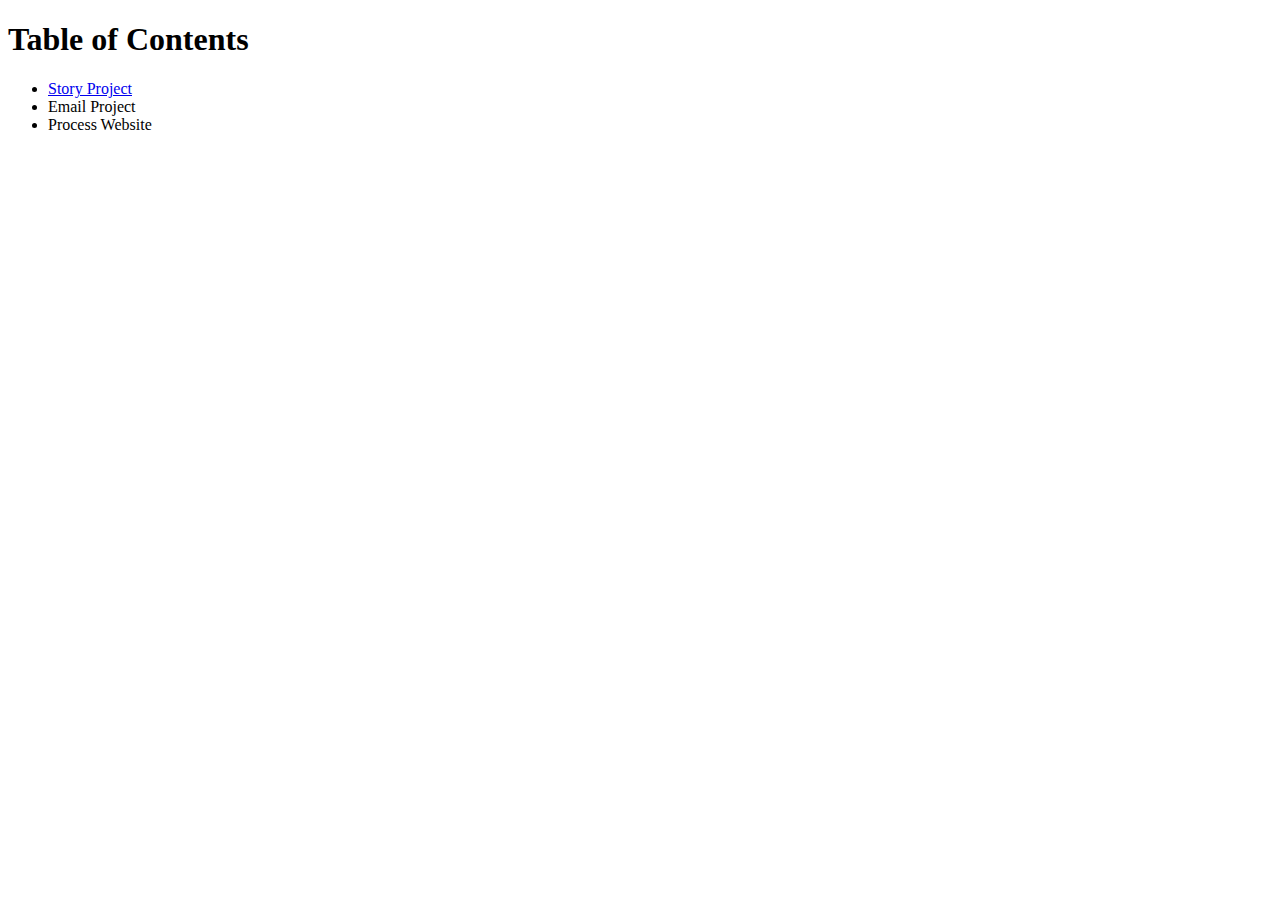
<file: index.html>
<!doctype html>
<html>
<head>
<meta charset="UTF-8">
<title>mariatsihlis.github.io</title>
</head>

<body>
<h1>Table of Contents</h1>

<nav> 
    <ul>
       <li><a href="story-project/index.html">Story Project</a></li>
       <li>Email Project</li>
       <li>Process Website</li>
      
    </ul>
</nav>

</body>
</html>
</file>
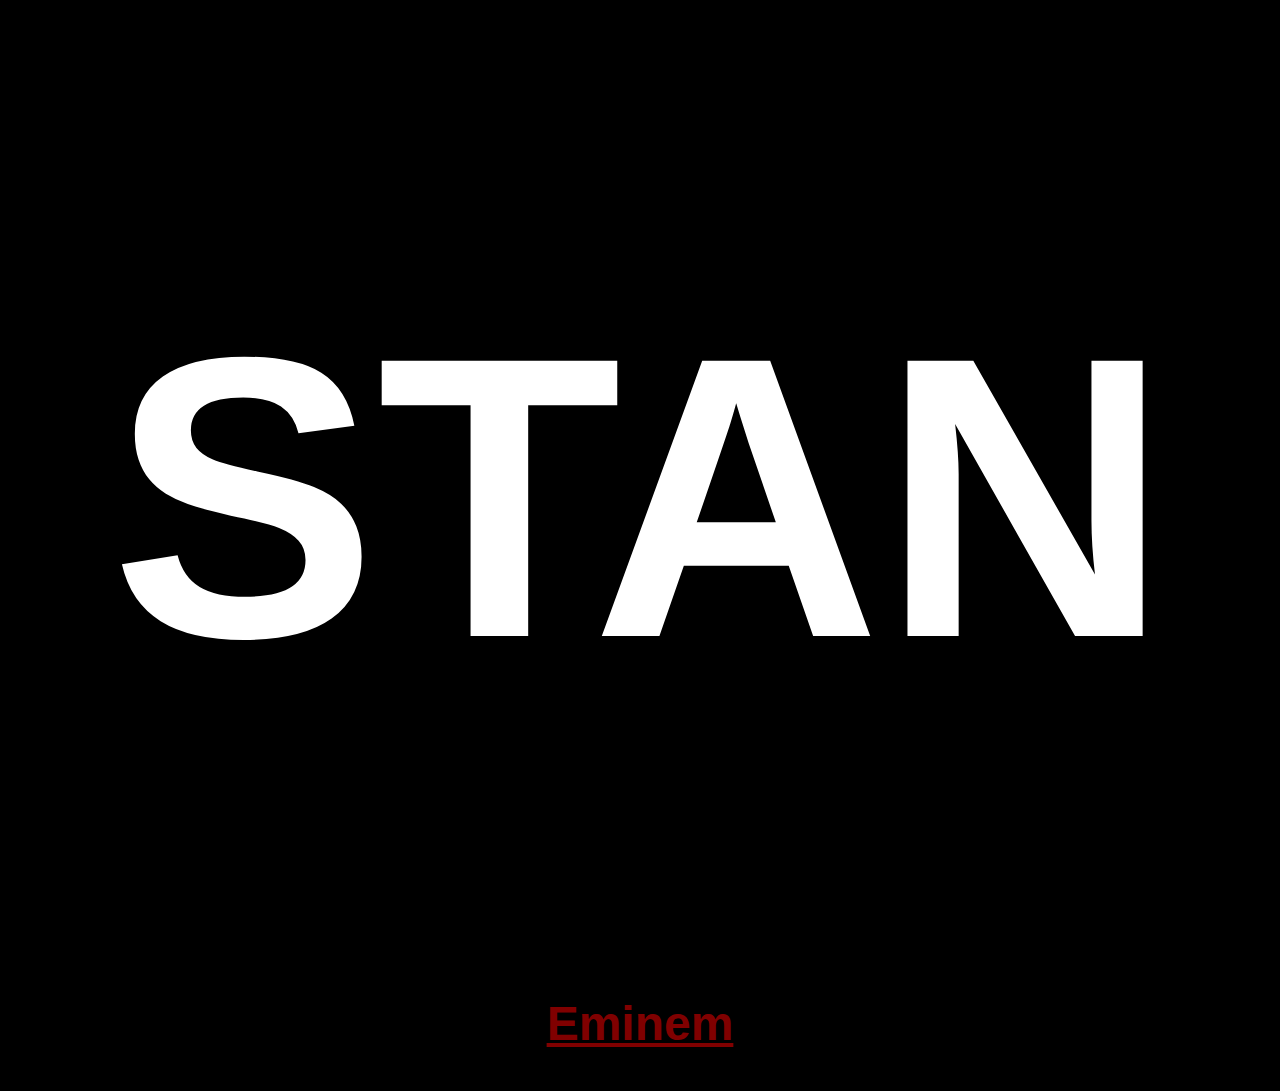
<file: story-project/index.html>
<!doctype html>
<html>
       
<head>
    <link rel="stylesheet" href="main_eminem.css">
        <title>Slim Shady</title>
   
</head>
 
 

  <body>
 
    <h1> STAN </h1>
        
   
    <h2><a href="page2.html"> Eminem</a></h2>
   
  
  
    </body>
</html>
</file>
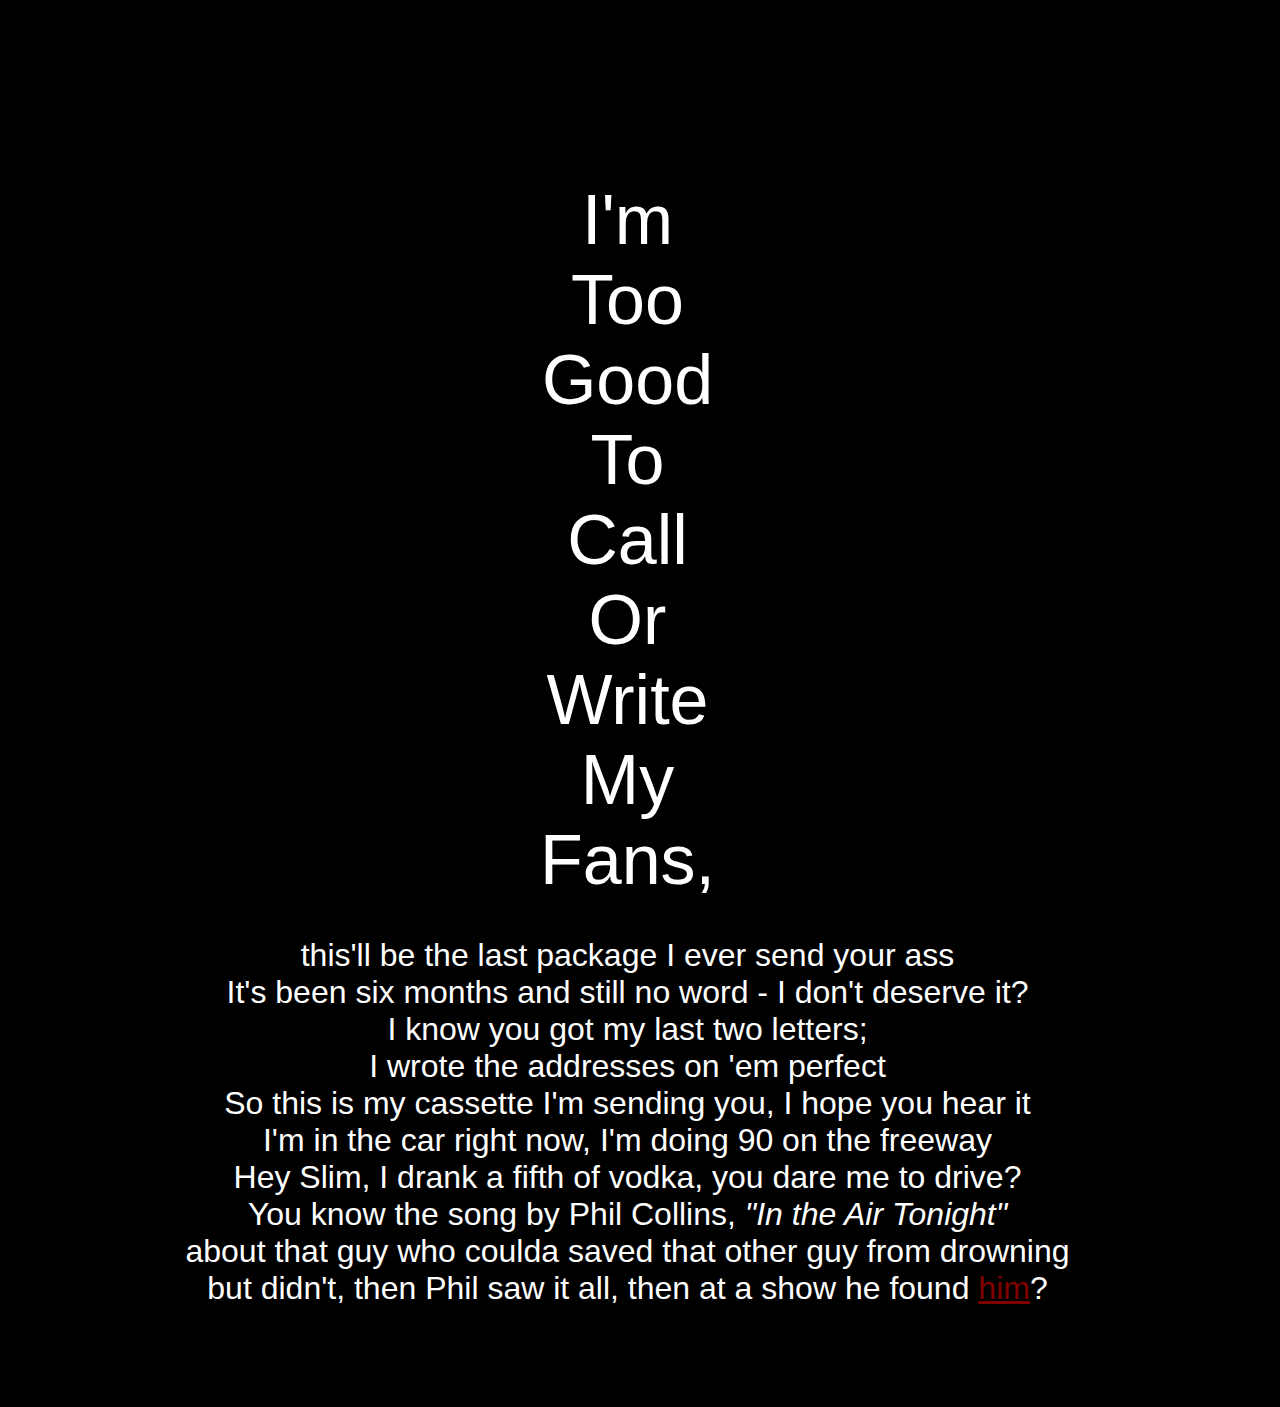
<file: story-project/page11.html>
<!doctype html>
<html>

<head>

<link rel="stylesheet" href="main_eminem.css">
<meta charset="UTF-8">

<title>Slim Shady</title>

</head>

<body>
<p id="ten"> <span class="largefont">I'm</span><span class="largefont"><br>Too<br></span><span class="largefont">Good<br></span><span class="largefont">To<br></span><span class="largefont">Call<br></span><span class="largefont">Or<br></span><span class="largefont">Write<br></span><span class="largefont">My<br></span><span class="largefont">Fans,<br></span><br>
this'll be the last package I ever send your ass<br>
It's been six months and still no word - I don't deserve it?<br>
I know you got my last two letters;<br>
I wrote the addresses on 'em perfect<br>
So this is my cassette I'm sending you, I hope you hear it<br>
I'm in the car right now, I'm doing 90 on the freeway<br>
Hey Slim, I drank a fifth of vodka, you dare me to drive?<br>
You know the song by Phil Collins, <i>"In the Air Tonight"</i><br>
about that guy who coulda saved that other guy from drowning<br>
but didn't, then Phil saw it all, then at a show he found <a href="page12.html">him</a>?</p>

            
        
    
</body>
</html>
</file>
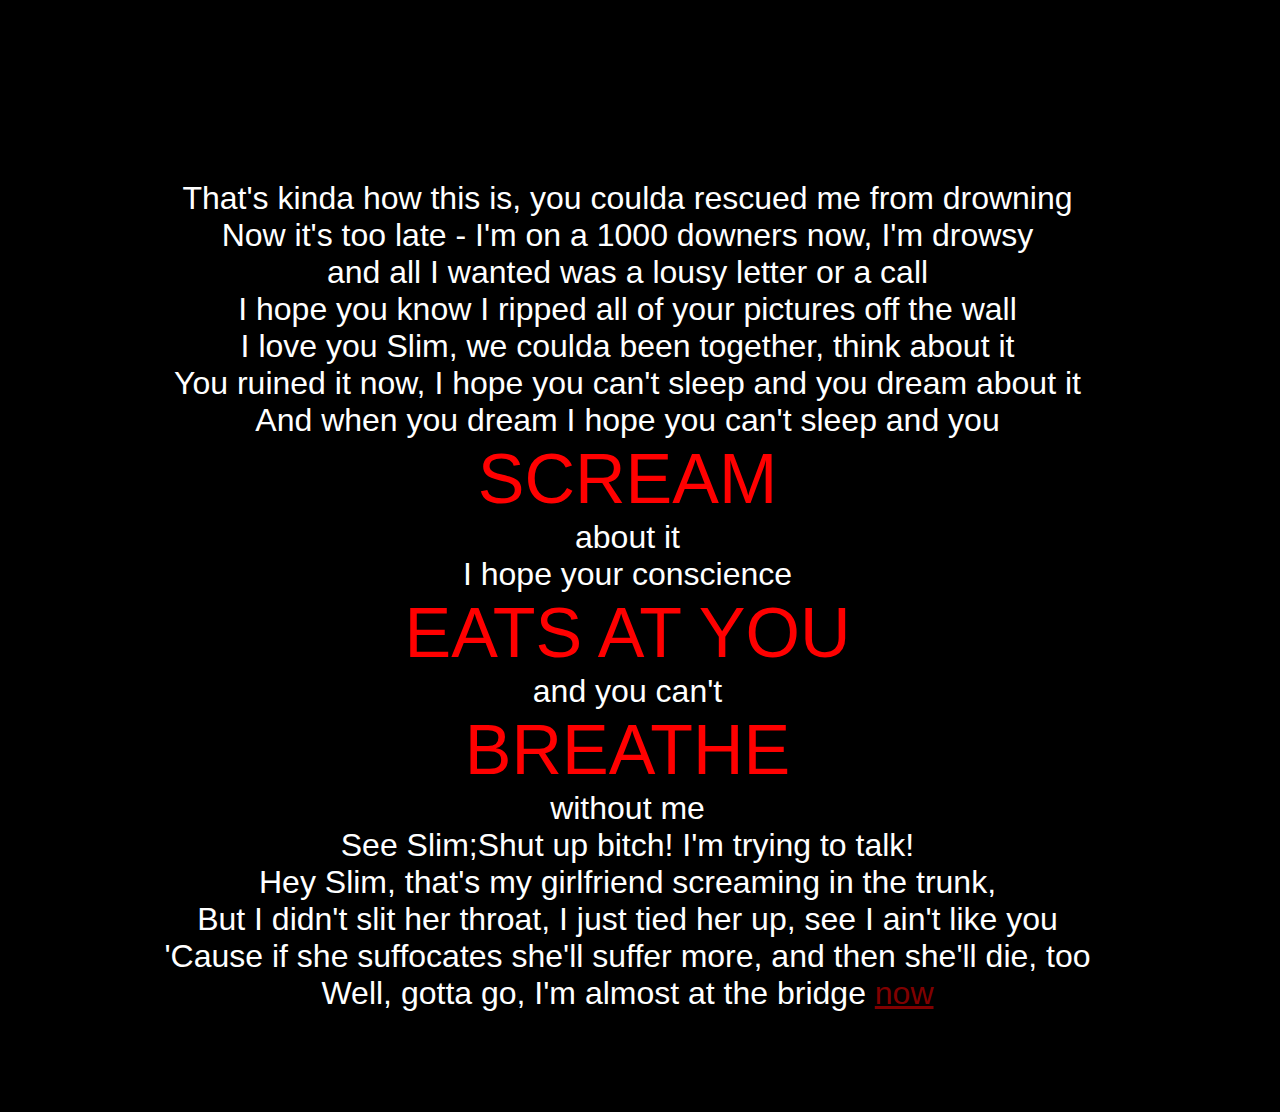
<file: story-project/page12.html>
<!doctype html>
<html>

<head>

<link rel="stylesheet" href="main_eminem.css">
<meta charset="UTF-8">

<title>Slim Shady</title>

</head>

<body>

<p id="eleven">That's kinda how this is, you coulda rescued me from drowning<br>
Now it's too late - I'm on a 1000 downers now, I'm drowsy<br>
and all I wanted was a lousy letter or a call<br>
I hope you know I ripped all of your pictures off the wall<br>
I love you Slim, we coulda been together, think about it<br>
You ruined it now, I hope you can't sleep and you dream about it<br>
And when you dream I hope you can't sleep and you<br> <span class="largefont"><span style="color:red">SCREAM</span></span> <br>about it<br>
I hope your conscience<br> <span class="largefont"><span style="color:red">EATS AT YOU</span></span><br> and you can't <br><span class="largefont"><span style="color:red">BREATHE</span></span><br> without me<br>
See Slim;Shut up bitch! I'm trying to talk!<br>
Hey Slim, that's my girlfriend screaming in the trunk,<br>
But I didn't slit her throat, I just tied her up, see I ain't like you<br>
'Cause if she suffocates she'll suffer more, and then she'll die, too<br>
Well, gotta go, I'm almost at the bridge 
<a href="page13.html">now</a></p>

</body>
</html>
</file>
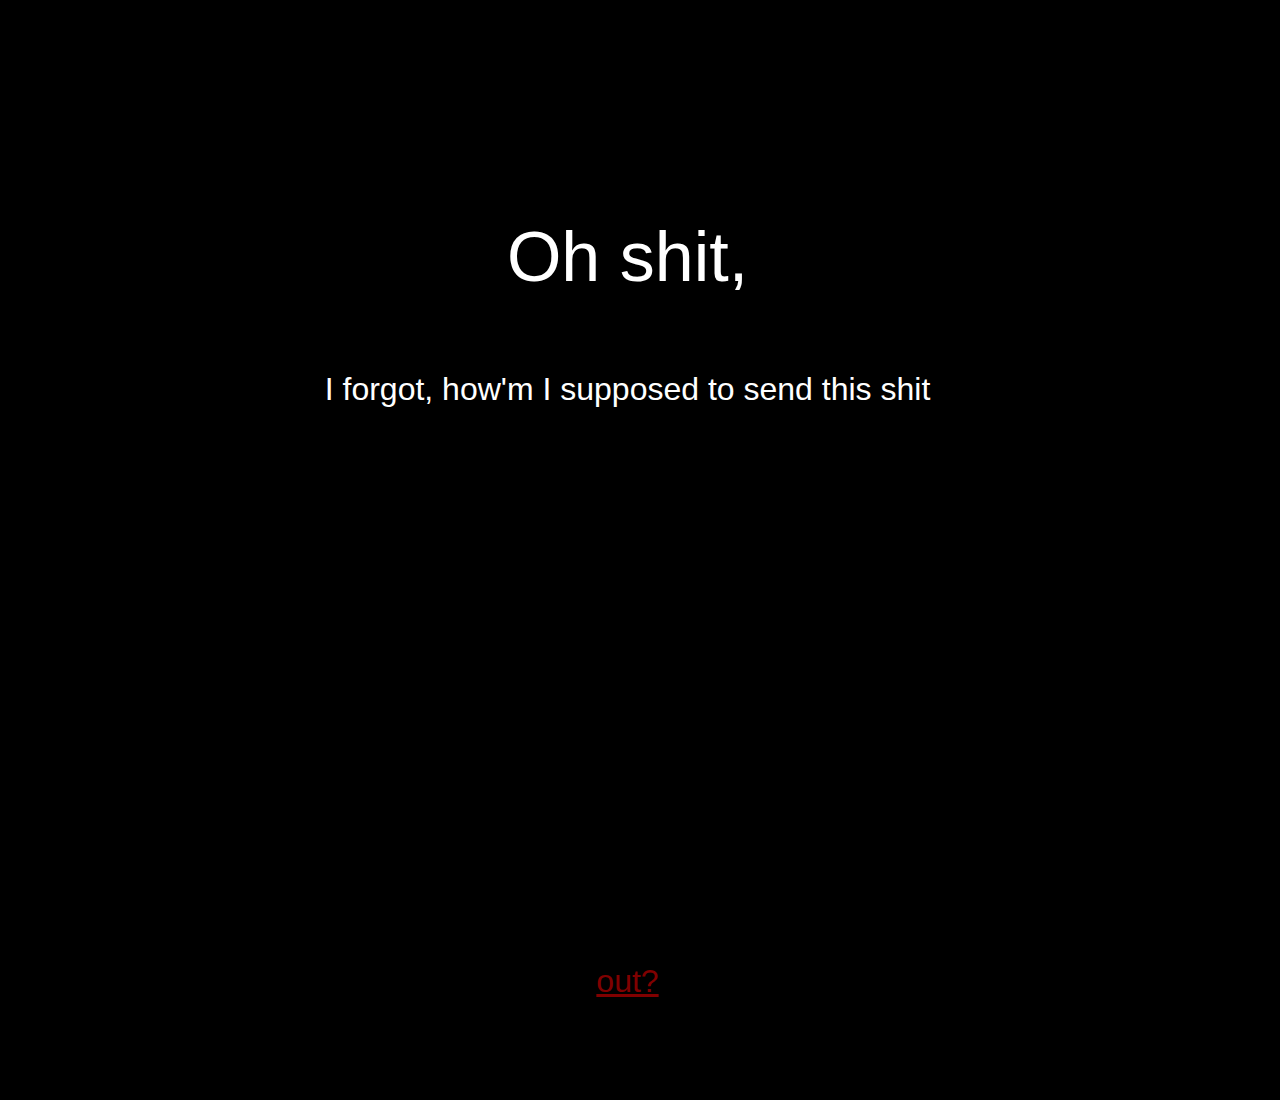
<file: story-project/page13.html>
<!doctype html>
<html>
<head>

<link rel="stylesheet" href="main_eminem.css">
<meta charset="UTF-8">

<title>Slim Shady</title>

</head>

<body>

<p id="twelve"><br><span class="largefont">Oh shit,</span><br><br><br> I forgot, how'm I supposed to send this shit <br><br><br><br><br><br><br><br><br><br><br><br><br><br><br><br><a href="page14.html">out?</a></p>

</body>
</html>
</file>
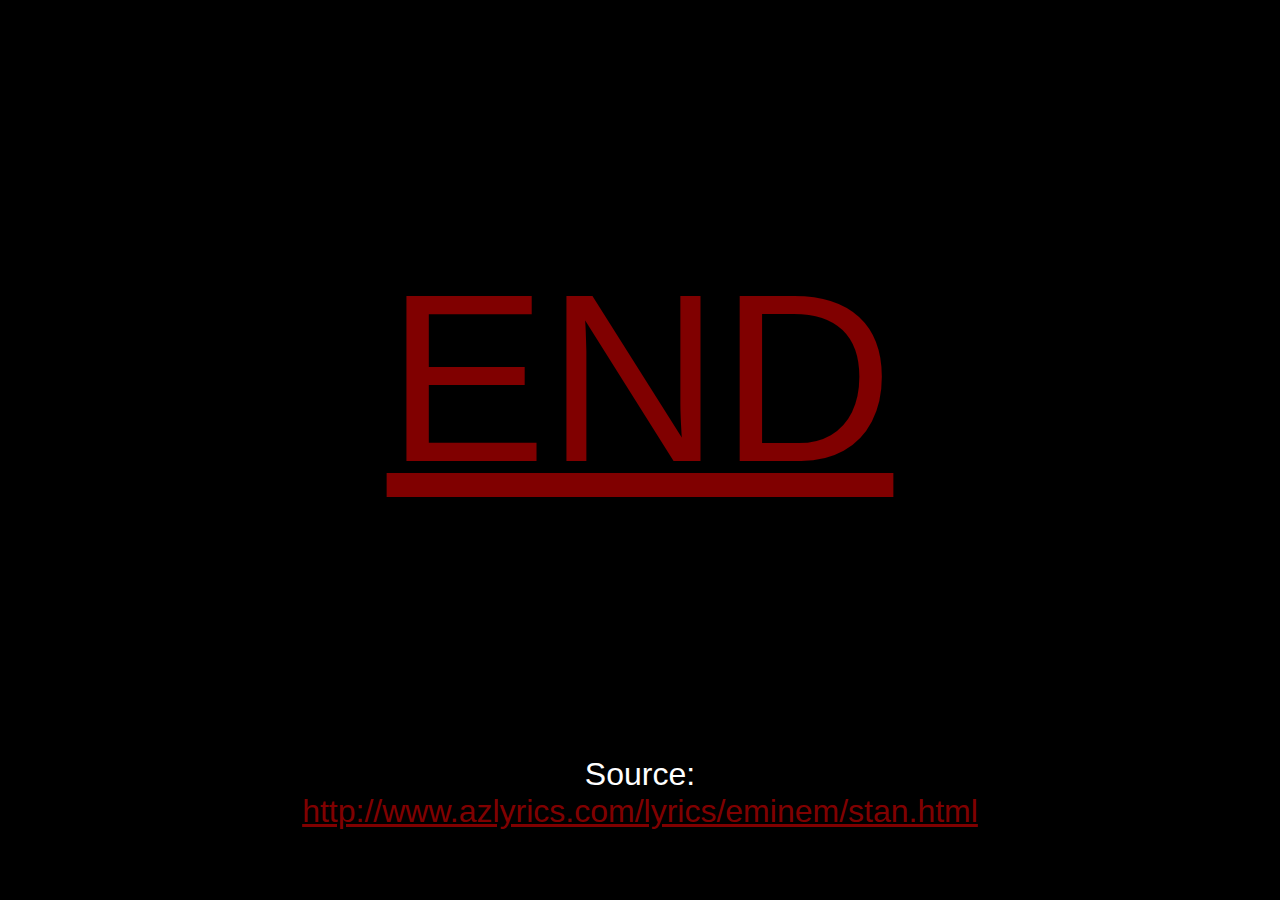
<file: story-project/page14.html>
<!doctype html>
<html>
<head>

<link rel="stylesheet" href="main_eminem.css">
<meta charset="UTF-8">

<title>Untitled Document</title>

</head>

<body> 
<p id="thirteen"><a href="index.html">END</a></p>
<p id="fourteen">
Source:<br><a href="http://www.azlyrics.com/lyrics/eminem/stan.html"> http://www.azlyrics.com/lyrics/eminem/stan.html</a>
</p>


</body>
</html>
</file>
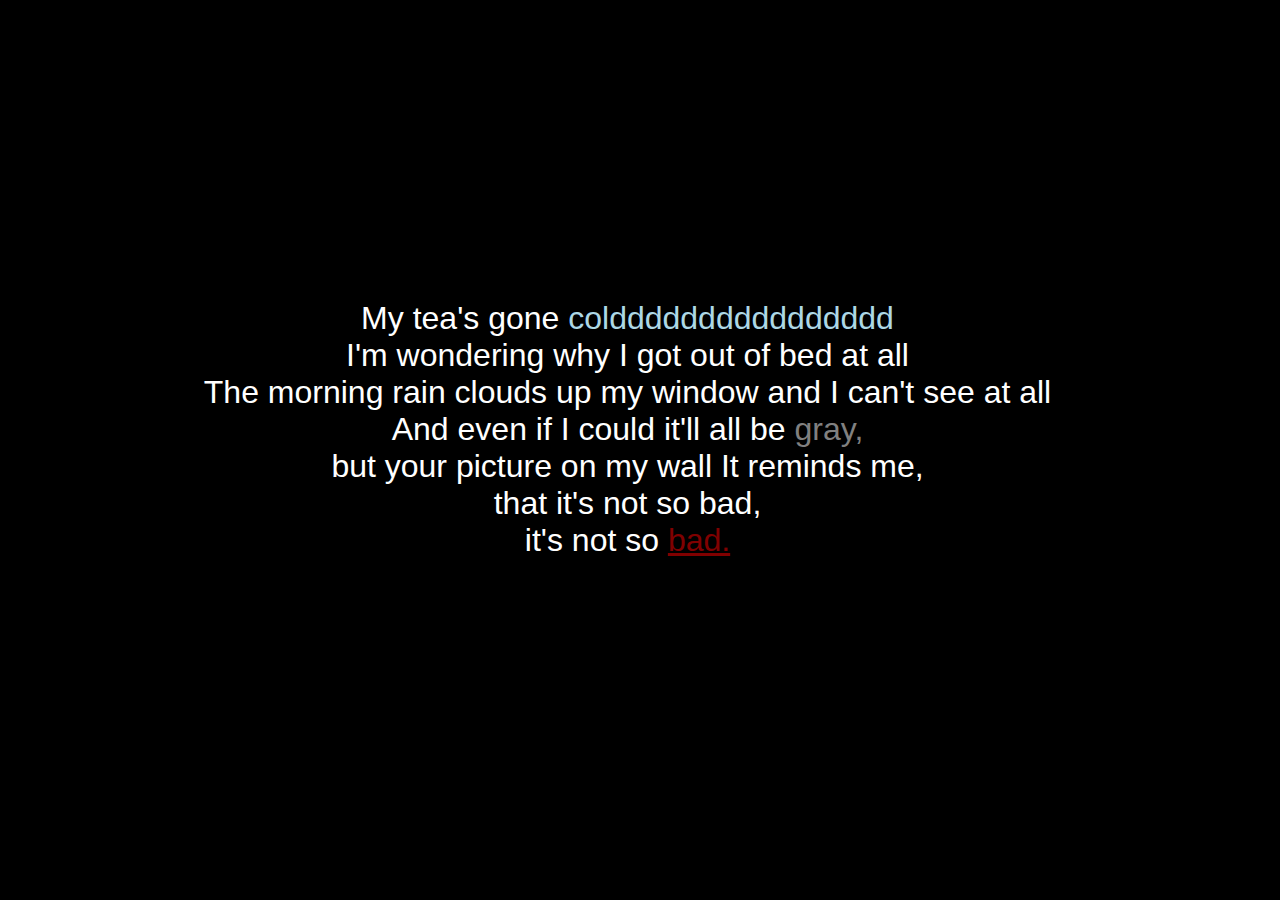
<file: story-project/page2.html>
<!doctype html>
<html>
<head>

<link rel="stylesheet" href="main_eminem.css">
<meta charset="UTF-8">

<title>Slim Shady</title>

</head>

<body>

    <p id="one">My tea's gone <span style="color:lightblue">coldddddddddddddddd </span><br>
     I'm wondering why I got out of bed at all<br>
The morning rain clouds up my window and I can't see at all<br>
And even if I could it'll all be <span style="color:gray"> gray,</span><br> but your picture on my wall
It reminds me, <br>that it's not so bad, <br>it's not so <a href="page3.html">bad.</a>
            </p>
        
</body>
</html>
</file>
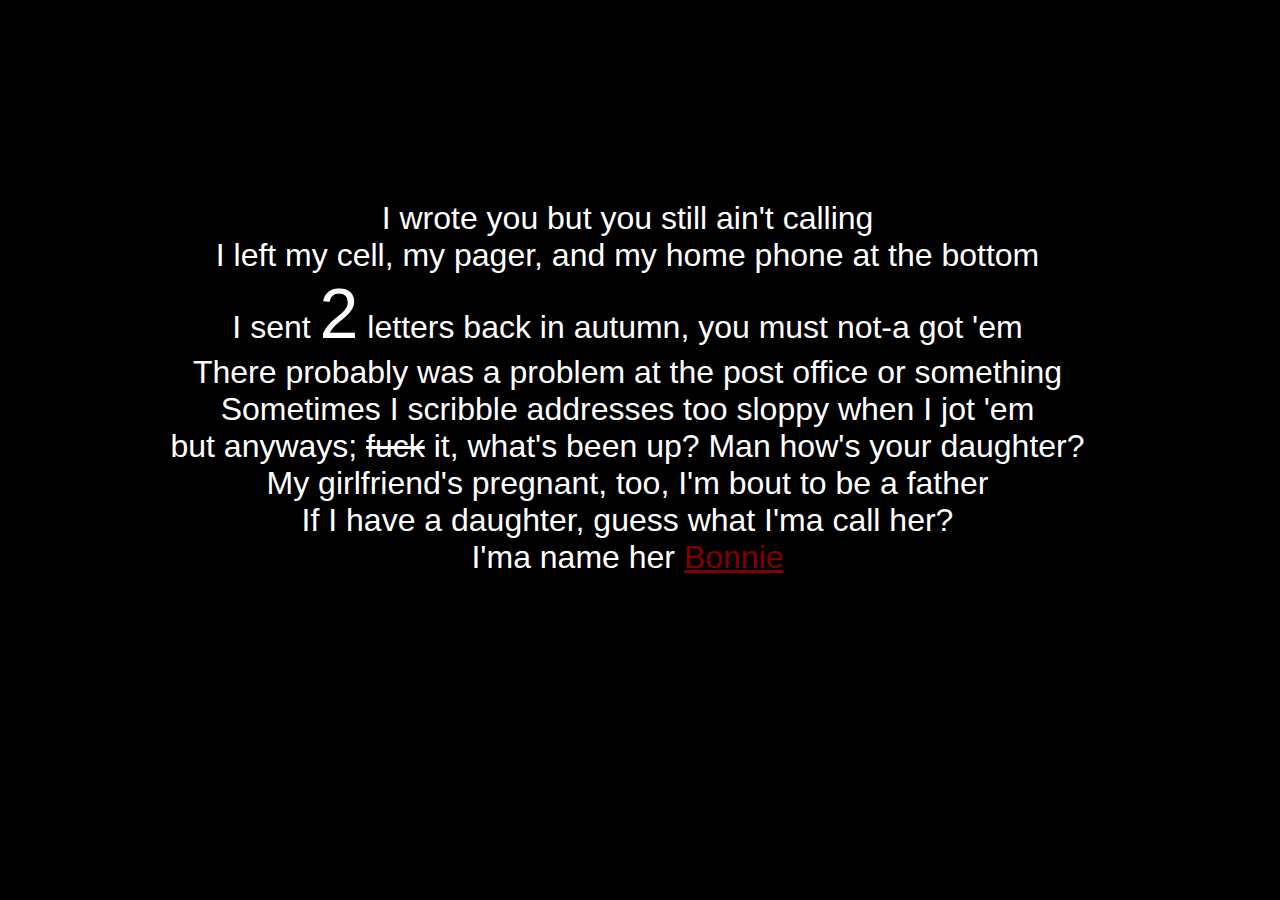
<file: story-project/page4.html>
<!doctype html>
<html>

<head>

<link rel="stylesheet" href="main_eminem.css">
<meta charset="UTF-8">

<title>Slim Shady</title>

</head>

<body>

    <p id="three">I wrote you but you still ain't calling<br>
I left my cell, my pager, and my home phone at the bottom<br>
I sent <span class="largefont">2</span> letters back in autumn, you must not-a got 'em<br>
There probably was a problem at the post office or something<br>
Sometimes I scribble addresses too sloppy when I jot 'em<br>
but anyways; <strike> fuck</strike> it, what's been up? Man how's your daughter?<br>
My girlfriend's pregnant, too, I'm bout to be a father<br>
If I have a daughter, guess what I'ma call her?<br>
I'ma name her <a href="page5.html">Bonnie</a></p>

        
       
        
</body>
</html>
</file>
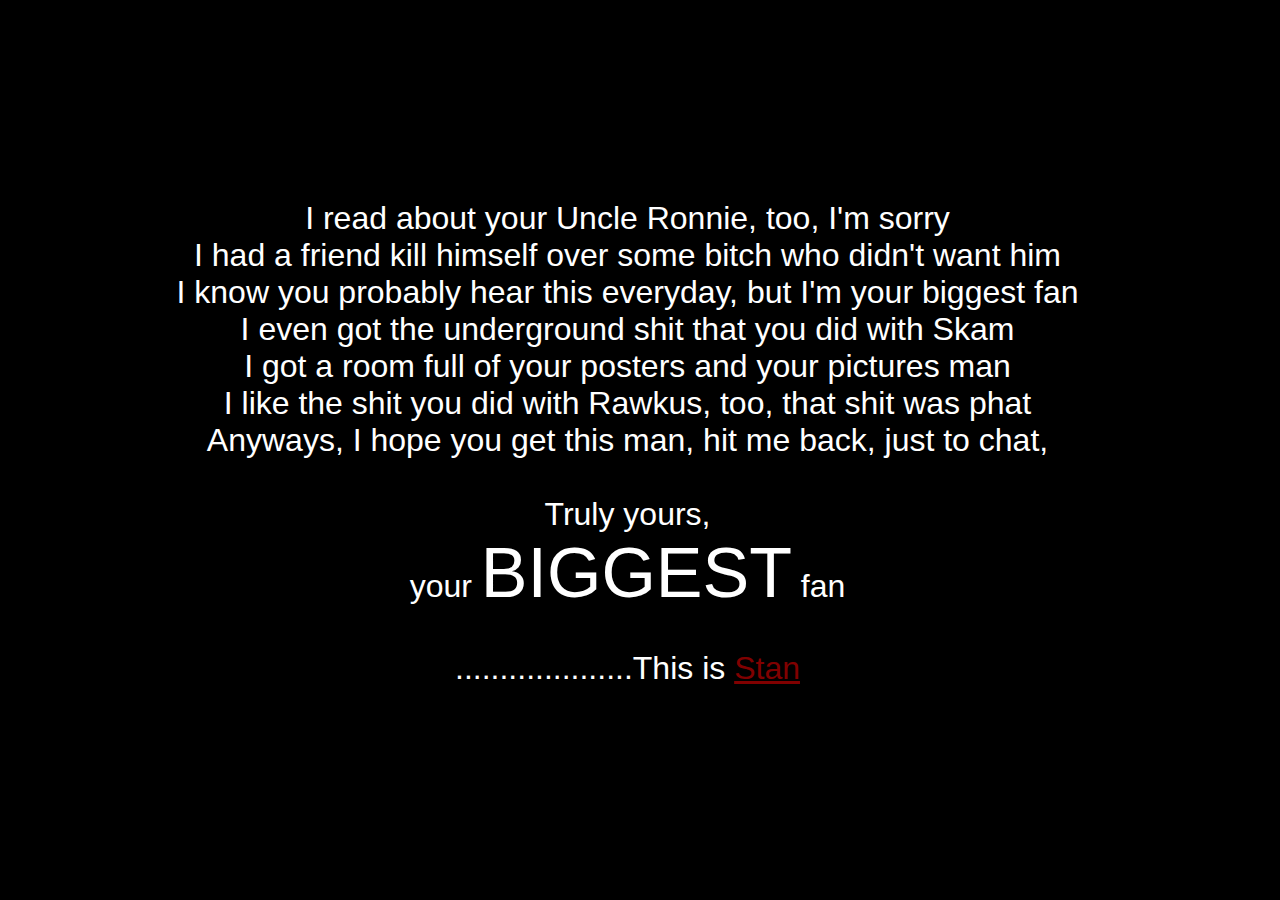
<file: story-project/page5.html>
<!doctype html>
<html>
<head>

<link rel="stylesheet" href="main_eminem.css">
<meta charset="UTF-8">

<title>Slim Shady</title>

</head>

<body>

<p id="four">I read about your Uncle Ronnie, too, I'm sorry<br>
I had a friend kill himself over some bitch who didn't want him<br>
I know you probably hear this everyday, but I'm your biggest fan<br>
I even got the underground shit that you did with Skam<br>
I got a room full of your posters and your pictures man<br>
I like the shit you did with Rawkus, too, that shit was phat<br>
Anyways, I hope you get this man, hit me back,
just to chat, <br><br>Truly yours, <br>your <span class="largefont">BIGGEST</span> fan<br><br>
....................This is <a href="default.asp" target="_blank"><a href="page6.html">Stan</a></a></p> 


</body>
</html>
</file>
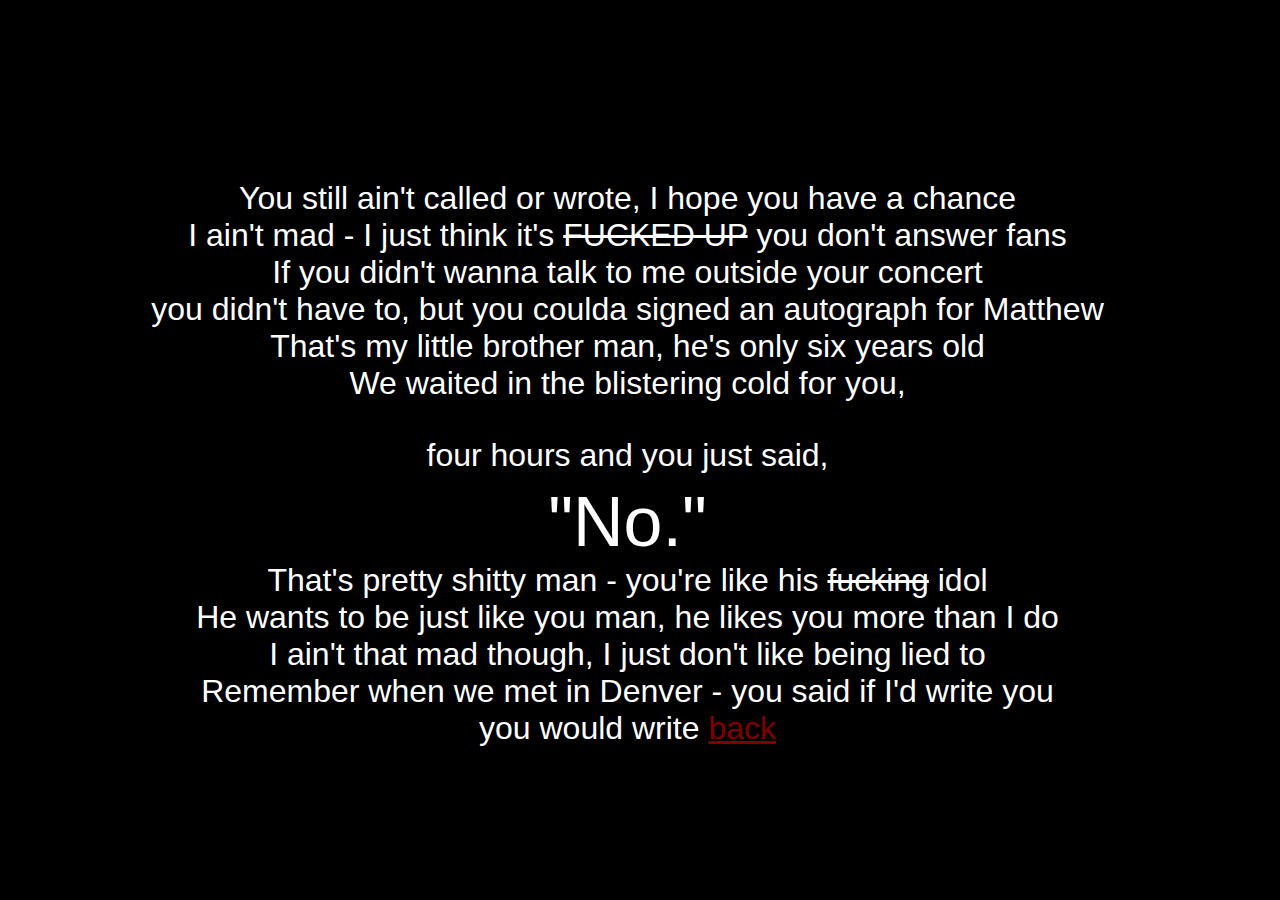
<file: story-project/page7.html>
<!doctype html>
<html>

<head>

<link rel="stylesheet" href="main_eminem.css">
<meta charset="UTF-8">

<title>Slim Shady</title>

</head>

<body>

<p id="six">You still ain't called or wrote, I hope you have a chance<br>
I ain't mad - I just think it's <strike>FUCKED UP</strike> you don't answer fans<br>
If you didn't wanna talk to me outside your concert<br>
you didn't have to, but you coulda signed an autograph for Matthew<br>
That's my little brother man, he's only six years old<br>
We waited in the blistering cold for you,<br>
four hours and you just said, <span class="largefont"><br>"No."<br></span>
That's pretty shitty man - you're like his <strike>fucking</strike> idol<br>
He wants to be just like you man, he likes you more than I do<br>
I ain't that mad though, I just don't like being lied to<br>
Remember when we met in Denver - you said if I'd write you<br>
you would write <a href="page8.html">back</a></p>
   
 
</body>
</html>
</file>
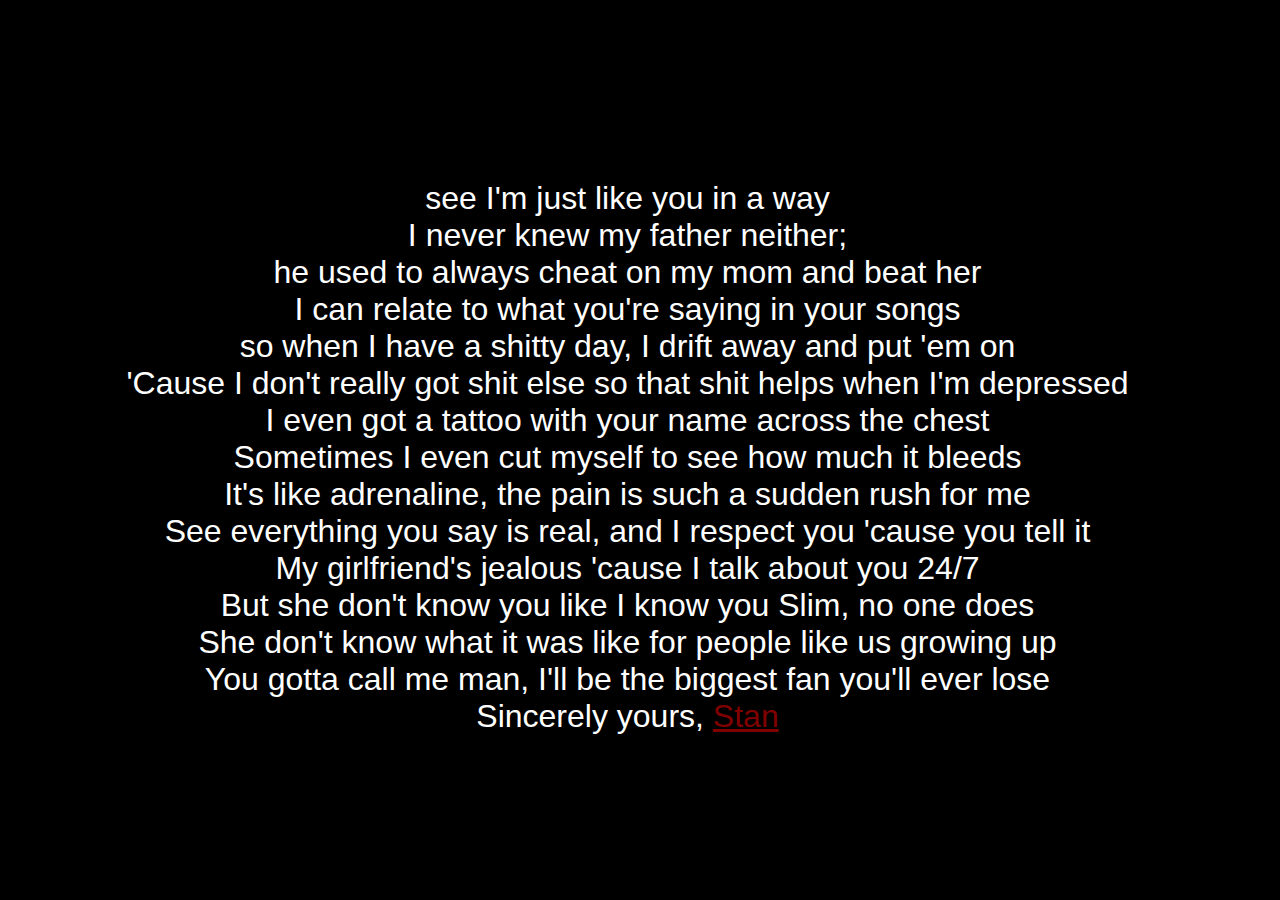
<file: story-project/page8.html>
<!doctype html>
<html>
<head>

<link rel="stylesheet" href="main_eminem.css">
<meta charset="UTF-8">

<title>Slim Shady</title>

</head>

<body>

<p id="seven">see I'm just like you in a way<br>
I never knew my father neither;<br>
he used to always cheat on my mom and beat her<br>
I can relate to what you're saying in your songs<br>
so when I have a shitty day, I drift away and put 'em on<br>
'Cause I don't really got shit else so that shit helps when I'm depressed<br>
I even got a tattoo with your name across the chest<br>
Sometimes I even cut myself to see how much it bleeds<br>
It's like adrenaline, the pain is such a sudden rush for me<br>
See everything you say is real, and I respect you 'cause you tell it<br>
My girlfriend's jealous 'cause I talk about you 24/7<br>
But she don't know you like I know you Slim, no one does<br>
She don't know what it was like for people like us growing up<br>
You gotta call me man, I'll be the biggest fan you'll ever lose<br>
Sincerely yours, <a href="page9.html">Stan</a></p>

        


</body>
</html>
</file>
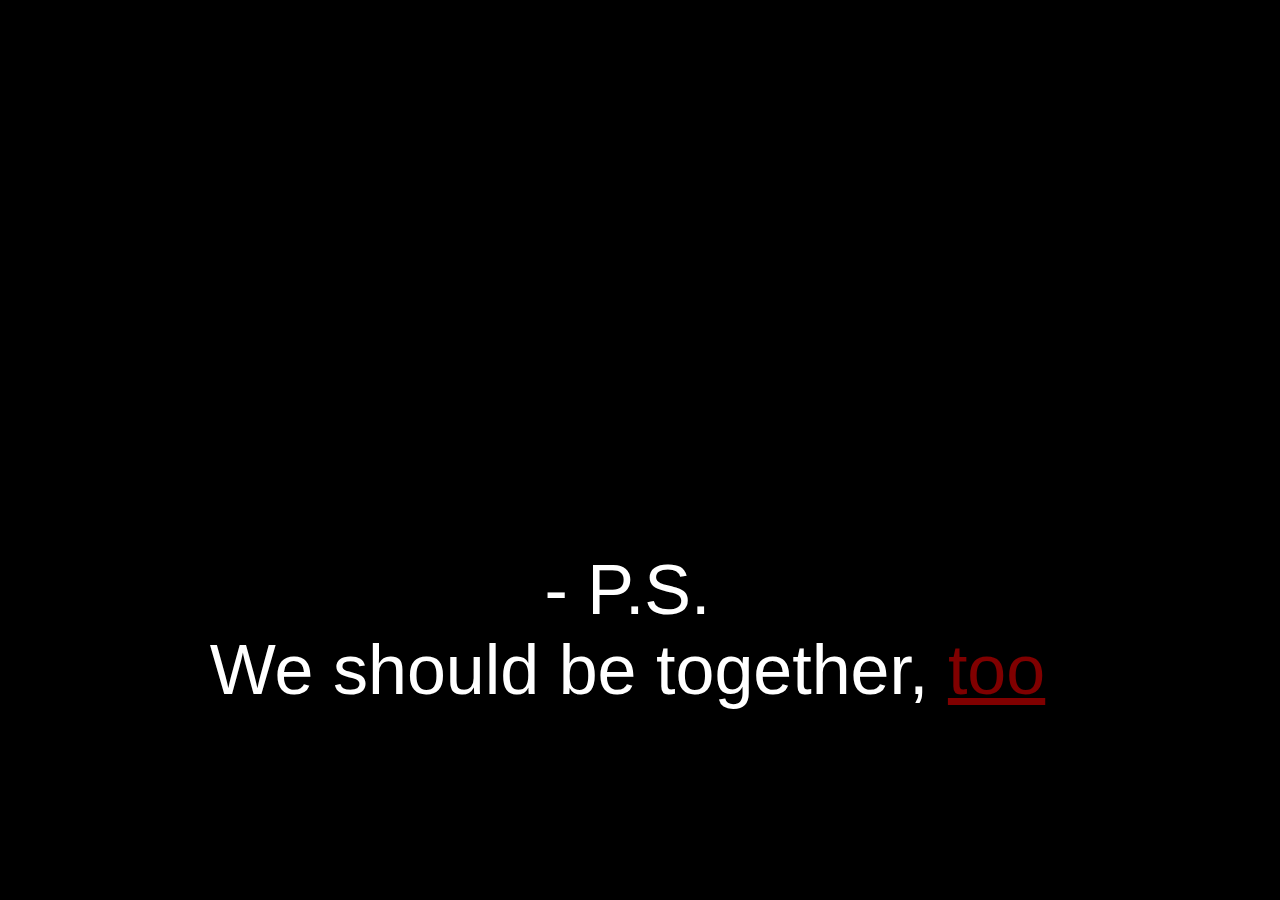
<file: story-project/page9.html>
<!doctype html>
<html>
<head>

<link rel="stylesheet" href="main_eminem.css">
<meta charset="UTF-8">

<title>Slim Shady</title>

</head>

<body>

<p id="eight"><br><br><br><br><br><br><br><br><br><br> <span class="largefont">- P.S. <br> We should be together, <a href="page10.html">too</a></span> </p>

</body>
</html>
</file>
<file: story-project/main_eminem.css>
/* CSS Document */

body {
    background-color: #000000;
    margin: 0;
    padding: 0;
}

h1 {
    font-family: franklin gothic, sans-serif;
    font-size: 2500%;
    color: #ffffff;
    text-align: center;
	background-color: #000000
}

h2 {
    font-family: franklin gothic, sans-serif;
    font-size: 300%;
    color: #ffffff;
    text-align: center;
}

p#one {
    font-family: franklin gothicserif, sans-serif;
    font-size: 200%;
	color: #ffffff;
    text-align: center;
	margin-left: 50px;
	margin-right: 75px;
	margin-top: 300px;
	margin-bottom: 100px;
}

p#two {
    font-family: franklin gothicserif, sans-serif;
    font-size: 500%;
	font-weight: bold;
	color: #ffffff;
    text-align: center;
	margin-left: 50px;
	margin-right: 75px;
	margin-top: 300px;
	margin-bottom: 100px;
}

p#three {
    font-family: franklin gothicserif, sans-serif;
    font-size: 200%;
	color: #ffffff;
    text-align: center;
	margin-left: 50px;
	margin-right: 75px;
	margin-top: 200px;
	margin-bottom: 100px;
}

p#four {
    font-family: franklin gothicserif, sans-serif;
    font-size: 200%;
	color: #ffffff;
    text-align: center;
	margin-left: 50px;
	margin-right: 75px;
	margin-top: 200px;
	margin-bottom: 100px;
}

p#five {
    font-family: franklin gothicserif, sans-serif;
    font-size: 600%;
	font-weight: bold;
	color: #ffffff;
    text-align: center;
	margin-left: 50px;
	margin-right: 75px;
	margin-top: 300px;
	margin-bottom: 100px;
}

p#six {
    font-family: franklin gothicserif, sans-serif;
    font-size: 200%;
	color: #ffffff;
    text-align: center;
	margin-left: 50px;
	margin-right: 75px;
	margin-top: 180px;
	margin-bottom: 100px;
}

p#seven {
	font-family: franklin gothicserif, sans-serif;
    font-size: 200%;
	color: #ffffff;
    text-align: center;
	margin-left: 50px;
	margin-right: 75px;
	margin-top: 180px;
	margin-bottom: 100px;
}

p#eight {
    font-family: franklin gothicserif, sans-serif;
    font-size: 200%;
	color: #ffffff;
    text-align: center;
	margin-left: 50px;
	margin-right: 75px;
	margin-top: 180px;
	margin-bottom: 100px;
}

p#nine {
    font-family: franklin gothicserif, sans-serif;
    font-size: 700%;
	font-weight: bold;
	color: #ffffff;
    text-align: center;
	margin-left: 50px;
	margin-right: 75px;
	margin-top: 300px;
	margin-bottom: 100px;
}

p#ten {
    font-family: franklin gothicserif, sans-serif;
    font-size: 200%;
	color: #ffffff;
    text-align: center;
	margin-left: 50px;
	margin-right: 75px;
	margin-top: 180px;
	margin-bottom: 100px;
}

p#eleven {
    font-family: franklin gothicserif, sans-serif;
    font-size: 200%;
	color: #ffffff;
    text-align: center;
	margin-left: 50px;
	margin-right: 75px;
	margin-top: 180px;
	margin-bottom: 100px;
}

p#twelve {
    font-family: franklin gothicserif, sans-serif;
    font-size: 200%;
	color: #ffffff;
    text-align: center;
	margin-left: 50px;
	margin-right: 75px;
	margin-top: 180px;
	margin-bottom: 100px;
}

p#thirteen {
    font-family: franklin gothic, sans-serif;
    font-size: 1500%;
    color: #ffffff;
    text-align: center;
	background-color: #000000
}

p#fourteen {
    font-family: franklin gothic, sans-serif;
    font-size: 200%;
    color: #ffffff;
    text-align: center;
	background-color: #000000
}

/* unvisited link */
a:link {
    color: #800000;
}

/* visited link */
a:visited {
    color: white	;
}

/* mouse over link */
a:hover {
    color: #800000;
}

/* selected link */
a:active {
    color: #800000;
}

.largefont { 
  color: #ffffff; 
  font-family: franklin gothicserif, sans-serif; 
  font-size: 70px; 
}

div {
    -webkit-animation: mymove 5s infinite; /* Chrome, Safari, Opera */
    animation: mymove 5s infinite;
}
</file>
